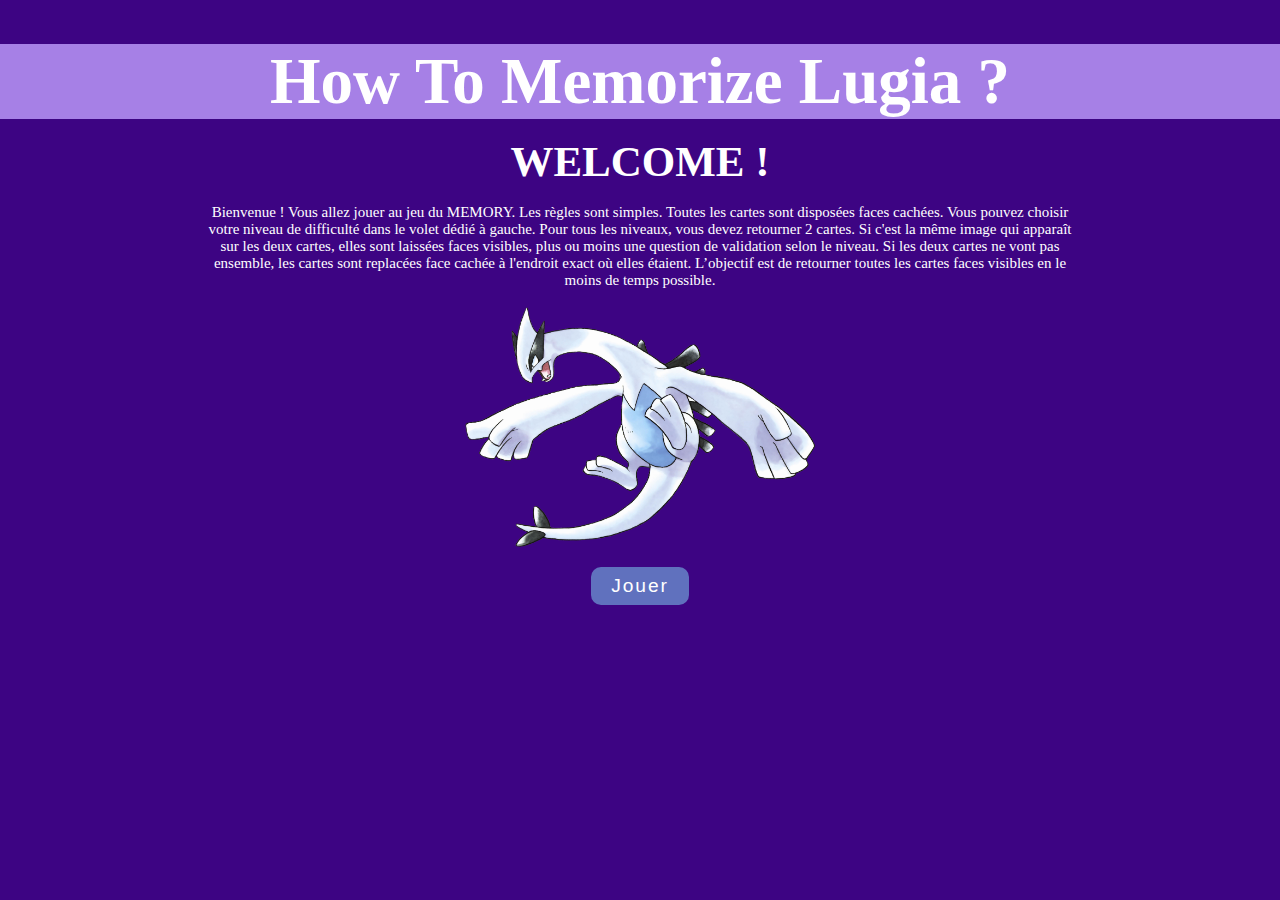
<file: index.html>
<!doctype html>
<html lang="fr">
    <head>
        <meta charset="utf-8">
        <title>HTML?</title>
        <link href="main.css" rel="stylesheet">
    </head>

    <body>
        <header> 
            <h1>How To Memorize Lugia ?</h1>
        </header>
        <br>
        <div id="welcome"> WELCOME !</div>
        <br>
        <div id="regles">Bienvenue ! Vous allez jouer au jeu du MEMORY.
            Les règles sont simples. Toutes les cartes sont disposées faces cachées. Vous pouvez choisir votre niveau de difficulté dans le volet dédié à gauche.
            Pour tous les niveaux, vous devez retourner 2 cartes. Si c'est la même image qui apparaît sur les deux cartes, elles sont laissées faces visibles, plus ou moins une question de validation selon le niveau. Si les deux cartes ne vont pas ensemble, les cartes sont replacées face cachée à l'endroit exact où elles étaient.
            L’objectif est de retourner toutes les cartes faces visibles en le moins de temps possible. </div>
        <br>
        <img src="Lugia_accueil.png">
        <button onclick="window.location.href='jeu.html'">Jouer</button>
    </body>
</html>
</file>
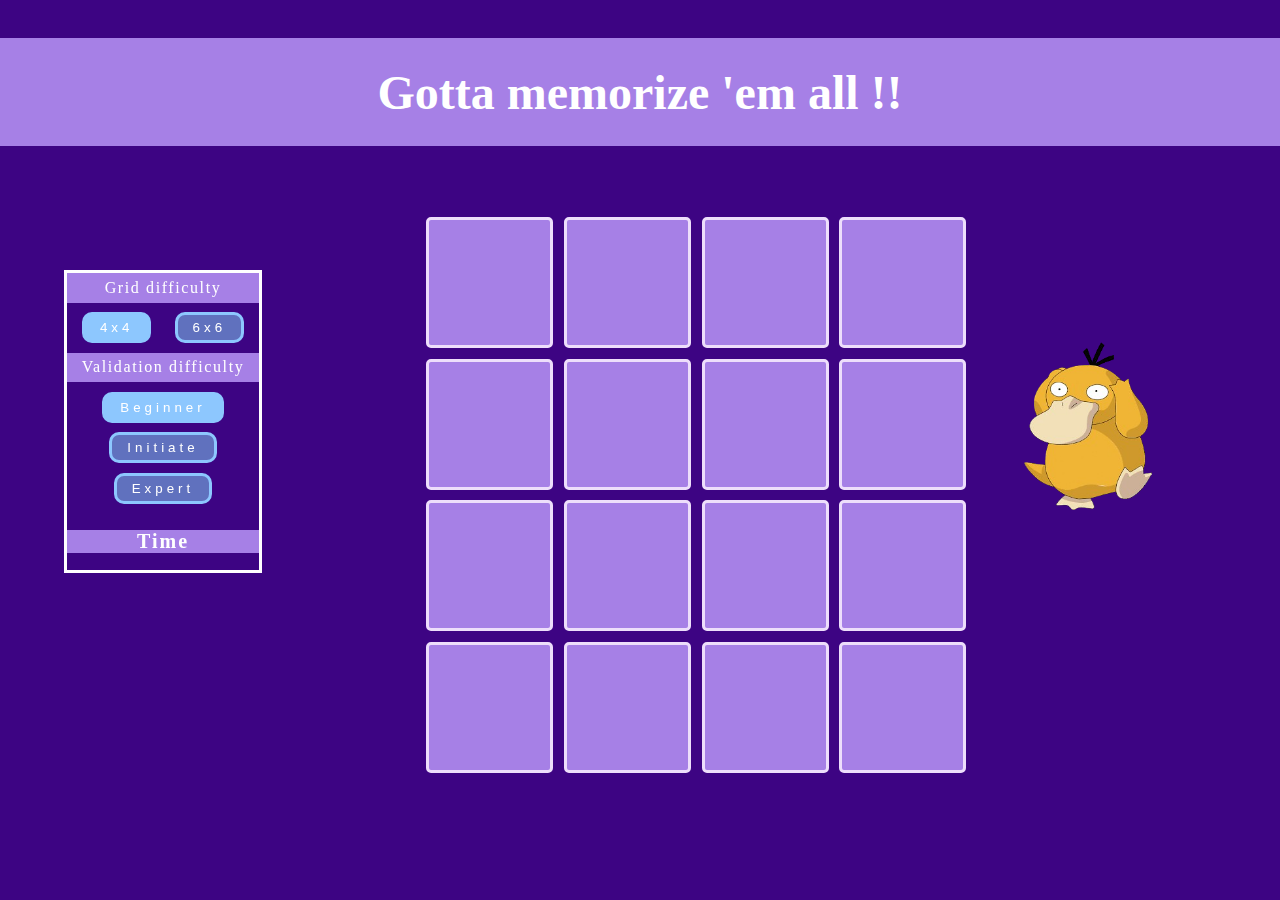
<file: jeu.html>
<!doctype html>
<html lang="fr">

    <head>
        <meta charset="utf-8">
        <title>Le Jeu</title>
        <link href="jeu.css" rel="stylesheet">
    </head>

    <body>

        <header> 
            <h1>Gotta memorize 'em all !!</h1>
        </header>

        <div class="bloc-fixe">
            <p> Grid difficulty </p>
            
            <div class="bouton">
                <button id="4">4x4</button>
                <button id="6">6x6</button>
            </div>
            
            <p> Validation difficulty </p>
            
            <div class="bouton">
                <button id="beginner">Beginner</button>
                <button id="initiate">Initiate</button>
                <button id="expert">Expert</button>
            </div>
            <h2>Time</h2>
            
        </div>
    
        <div class="GameContainer">
        </div>

        <div class="psyduck"><img src="psyduck_game.png"></div>

    
        <div class="win">
             <div class="congrats"> CONGRATULATIONS ! </div>
             <button onclick="window.location.reload();">RESTART</button>
        </div>
        
        <div class="validationContainer">
            <div id=question> </div>
            <input type="number" id="answer">
       </div>

        
        <script src="jeu.js"></script>

    </body>
</html>
</file>
<file: main.css>
html {
  background-color: #3d0483;
}

body {
  margin: 0;
  font-family : arcane nine;
  text-align: center;
}

header {
  height:75px;
  background-color: #a680e6;
  margin:0px auto;
  position: relative;
}
  
button {
  align-content: center;
  margin:20px;
  text-align:center;
  padding:8px 20px;
  font-size: 1.2em;
  letter-spacing: 0.1em;
  color:#ffffff;
  background-color: hsla(200, 77%, 71%, 0.561);
  border-radius: 10px;
  cursor: pointer;
  border:none;
}

button:active {
  background-color: rgba(131, 175, 216, 0.796);
}

h1 {
  font-size: 65px;
  color: #ffffff;
  text-align: center;
}

div#welcome {
  font-size: 43px;
  color: #ffffff;
  text-align: center;
  font-weight: bold;
}

div#regles {
  font-size: 15px;
  color: #ffffff;
  text-align: center;
  margin-left: 200px;
  margin-right: 200px;
}

img {
  width: 350px;
  display: block;
  margin-left: auto;
  margin-right: auto;
}
</file>
<file: jeu.css>
html {
  background-color: #3d0483;
}

body {
  margin: 0;
  font-family : arcane nine;
}

header {
  width:100%;
  height:12%;
  margin-top: 3%;
  align-content: center;
  text-align: center;
  background-color: #a680e6;
  position:fixed;
}

p {
  align-content:center;
  letter-spacing: 0.1em;
  padding:3%;
  margin-top: 0px;
  margin-bottom: 5%;
  background-color: #a680e6;
  color: #ffffff;
  text-align: center;
}

h1 {
  display:contents;
  font-size:3rem;
  color: #ffffff;
}

h2 {
  font-size: 20px;
  letter-spacing: 0.1em;
  background-color: #a680e6;
  color: #ffffff;
  text-align: center;
}

.bloc-fixe {
  position:fixed;
  text-align: center;
  border:solid 3px white;
  width:15%;
  margin-left:5%;
  top: 30%;
}

.psyduck {
  position:fixed;
  right:10%;
  top:38%;
  width: 10%;
}

img {
  width:100%;
}

button {
  position: relative;
  margin:5%;
  margin-top: 0px;
  text-align:center;
  padding:5px 15px;
  letter-spacing: 0.3em;
  color:#ffffff;
  background-color: hsla(200, 77%, 71%, 0.561);
  border:solid;
  border-color: rgb(141, 199, 254);
  border-radius: 10px;
  cursor: pointer;
}

button:active, button.pushed{
  background-color: rgb(141, 199, 254);
}

.GameContainer {
  width:60vh;
  height:60vh;
  position:absolute;
  left:33.3%;
  top:25%;
  align-content: center;
  display:grid;
}

.GameContainer.small {
  grid-template:repeat(4,1fr)/repeat(4, 1fr);
  gap:2%;
}
  
.GameContainer.big {
  grid-template:repeat(6,1fr)/repeat(6, 1fr);
  gap:1%;
}

.tile {
  position:relative;
  background-color: #a680e6;
  border:solid;
  border-color:#eddefb;
  border-radius:5px;
  cursor:pointer;
  
}

.tile.flip {
  transform: rotateY(180deg);
  transition: all 0.5s ease;
  transform-style: preserve-3d;
}

.front {
  position:absolute;
  height:100%;
  width:100%;
  backface-visibility: hidden;
}

.back {
  position:relative;
  height:100%;
  width:100%;
  backface-visibility: hidden;
  transform: rotateY(180deg);
}

.image{
  height:100%;
  width:100%;
  border-radius:2px;
}

.win {
  position:fixed;
  align-content: center;
  text-align: center;
  border:solid 3px rgb(255, 255, 255);
  border-radius: 10px;
  right:30%;
  top:45%;
  left:30%;
  background-color: #150235;
  padding-bottom:5px;
  visibility: hidden;
}

.congrats{
  position: relative;
  padding:10px;
  font-size:2rem;
  letter-spacing: 3px;
  color:#ffffff;
}

.win.active {
  transform: rotateZ(360deg);
  transition: all 1s ease;
  transform-style: preserve-3d;
  visibility: visible;
  z-index: 1;
}

.validationContainer {
  position:fixed;
  display: none;
  text-align: center;
  color:#ffffff;
  border-radius: 10px;
  right:40%;
  top:50%;
  left:40%;
  background-color: #150235;
  padding:15px;
}
</file>
